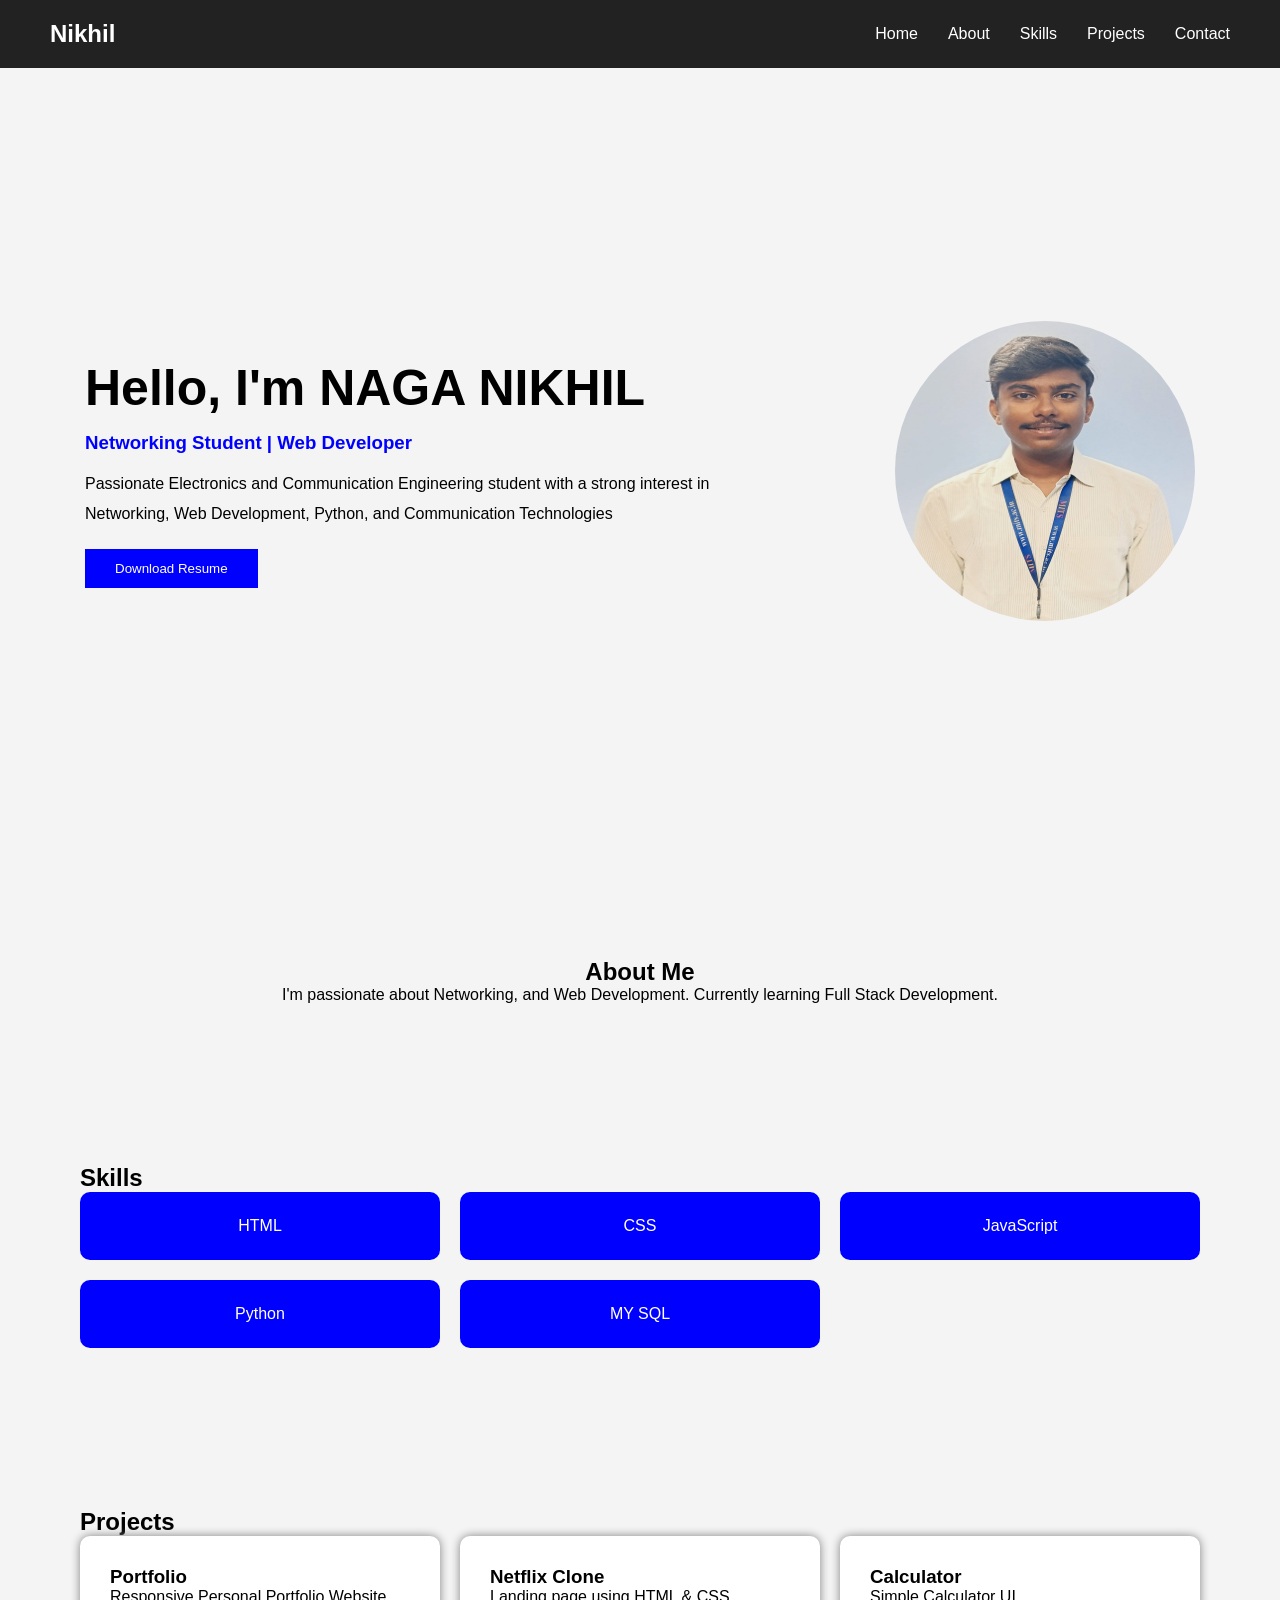
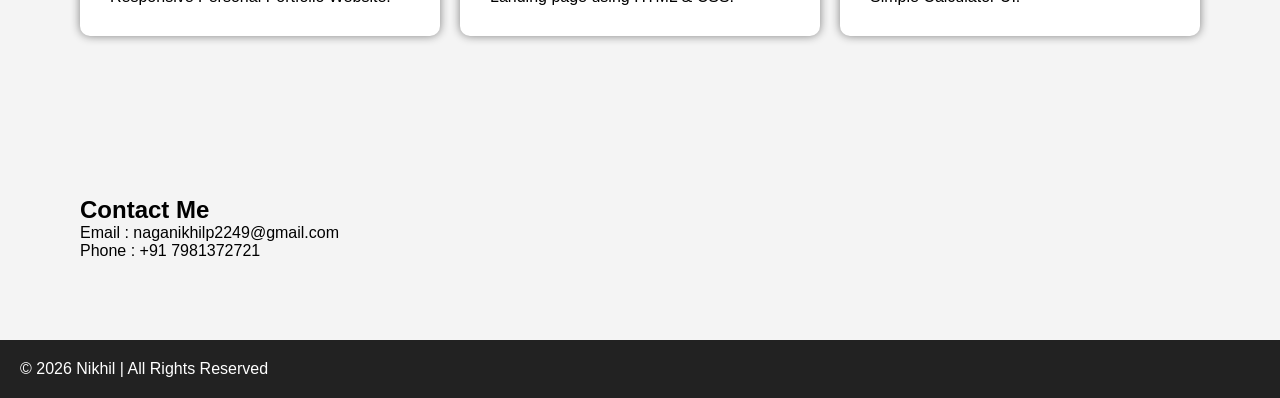
<file: index.html>
<!DOCTYPE html>
<html lang="en">
<head>
    <meta charset="UTF-8">
    <meta name="viewport" content="width=device-width, initial-scale=1.0">
    <title>My Portfolio</title>

    <link rel="stylesheet" href="style.css">
</head>

<body>

<header>

<nav>
<h2>Nikhil</h2>

<ul>
<li><a href="#">Home</a></li>
<li><a href="#">About</a></li>
<li><a href="#">Skills</a></li>
<li><a href="#">Projects</a></li>
<li><a href="#">Contact</a></li>
</ul>

</nav>

</header>

<section class="hero">

<div class="left">

<h1>Hello, I'm NAGA NIKHIL</h1>

<h3>Networking Student | Web Developer</h3>

<p>
Passionate Electronics and Communication Engineering student with a strong interest in Networking, Web Development, Python, and Communication Technologies
</p>

<button>Download Resume</button>

</div>

<div class="right">

<img src="images/prof pic.jpeg">

</div>

</section>

<section class="about">

<h2>About Me</h2>

<p>
I'm passionate about Networking,
and Web Development.
Currently learning Full Stack Development.
</p>

</section>

<section class="skills">

<h2>Skills</h2>

<div class="skill-box">

<div>HTML</div>
<div>CSS</div>
<div>JavaScript</div>
<div>Python</div>
<div>MY SQL</div>

</div>

</section>

<section class="projects">

<h2>Projects</h2>

<div class="cards">

<div class="card">
<h3>Portfolio</h3>
<p>Responsive Personal Portfolio Website.</p>
</div>

<div class="card">
<h3>Netflix Clone</h3>
<p>Landing page using HTML & CSS.</p>
</div>

<div class="card">
<h3>Calculator</h3>
<p>Simple Calculator UI.</p>
</div>

</div>

</section>

<section class="contact">

<h2>Contact Me</h2>

<p>Email : naganikhilp2249@gmail.com</p>

<p>Phone : +91 7981372721</p>

</section>

<footer>

<p>© 2026 Nikhil | All Rights Reserved</p>

</footer>

</body>
</html>
</file>
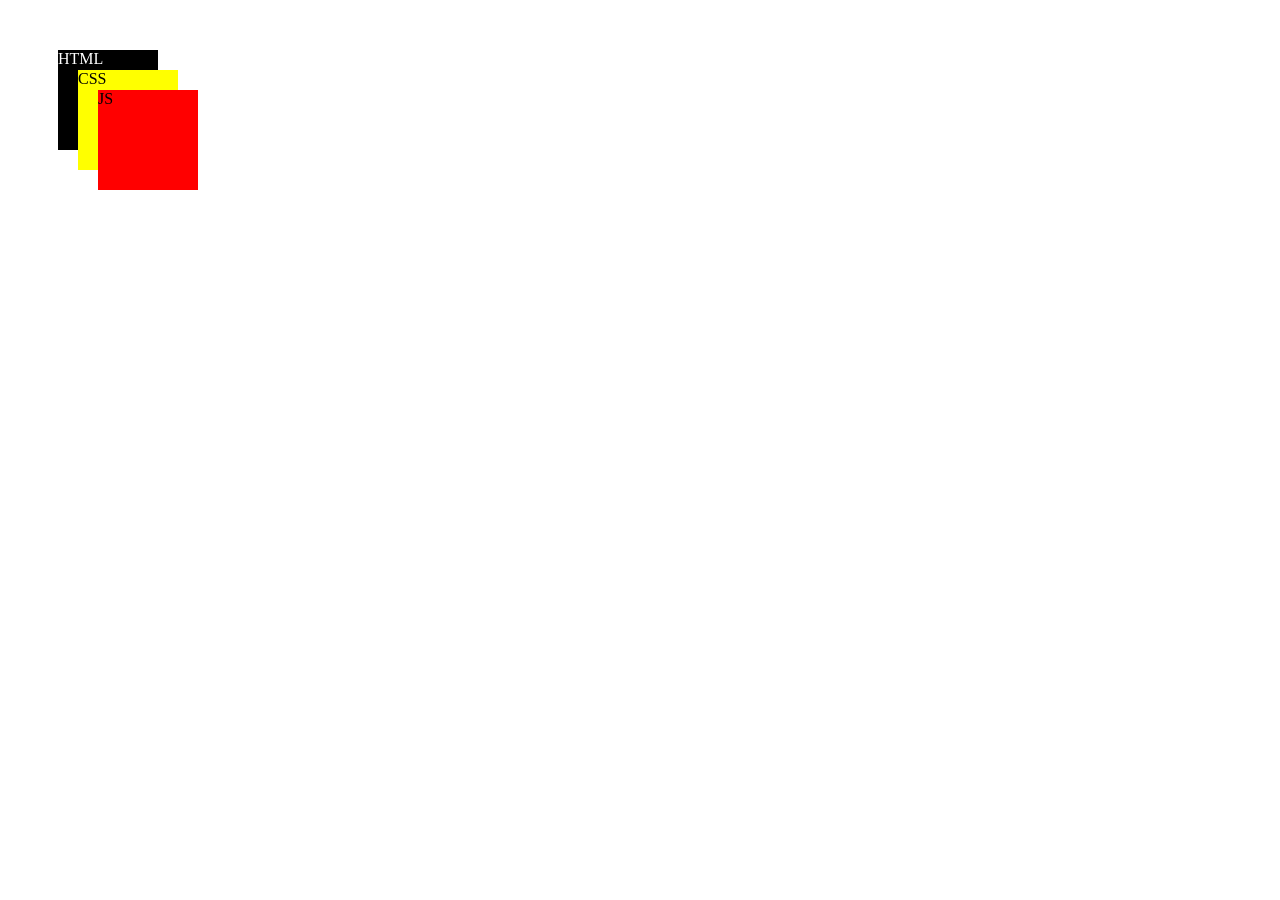
<file: images/index.html>
<!DOCTYPE html>
<html>
<head>
<style>

.container{
    position: relative;
    width: 300px;
    height: 200px;
    margin: 50px;
}

.one{
    position: absolute;
    height: 100px;
    width: 100px;
    background-color: black;
    color: white;
    z-index: 0;
    top: 0;
    left: 0;
}

.two{
    position: absolute;
    height: 100px;
    width: 100px;
    background-color: yellow;
    z-index: 1;
    top: 20px;
    left: 20px;
}

.three{
    position: absolute;
    height: 100px;
    width: 100px;
    background-color: red;
    z-index: 2;
    top: 40px;
    left: 40px;
}

</style>
</head>
<body>

<div class="container">
    <div class="one">HTML</div>
    <div class="two">CSS</div>
    <div class="three">JS</div>
</div>

</body>
</html>
</file>
<file: style.css>
*{
    margin:0;
    padding:0;
    box-sizing:border-box;
    font-family:Arial, Helvetica, sans-serif;
}

body{
    background:#f4f4f4;
}

/* Navigation */

nav{

    display:flex;
    justify-content:space-between;
    align-items:center;

    background:#222;

    color:white;

    padding:20px 50px;
}

nav ul{

    display:flex;
    list-style:none;
}

nav ul li{

    margin-left:30px;
}

nav a{

    color:white;
    text-decoration:none;
}

/* Hero */

.hero{

    display:flex;
    justify-content:space-around;
    align-items:center;

    height:90vh;
}

.left{

    width:50%;
}

.left h1{

    font-size:50px;
}

.left h3{

    margin:15px 0;
    color:blue;
}

.left p{

    line-height:30px;
}

button{

    margin-top:20px;
    padding:12px 30px;

    background:blue;
    color:white;

    border:none;

    cursor:pointer;
}

.right img{

    width:300px;
    height:300px;

    border-radius:50%;
}

/* About */

.about{

    padding:80px;
    text-align:center;
}

/* Skills */

.skills{

    padding:80px;
}

.skill-box{

    display:grid;

    grid-template-columns:repeat(3,1fr);

    gap:20px;
}

.skill-box div{

    background:blue;

    color:white;

    padding:25px;

    text-align:center;

    border-radius:10px;
}

/* Projects */

.projects{

    padding:80px;
}

.cards{

    display:flex;

    gap:20px;
}

.card{

    background:white;

    padding:30px;

    box-shadow:0 0 10px gray;

    border-radius:10px;

    flex:1;
}

/* Contact */

.contact{

    padding:80px;

    text-align:left;
}

/* Footer */

footer{

    background:#222;

    color:white;

    text-align:left;

    padding:20px;
}
</file>
